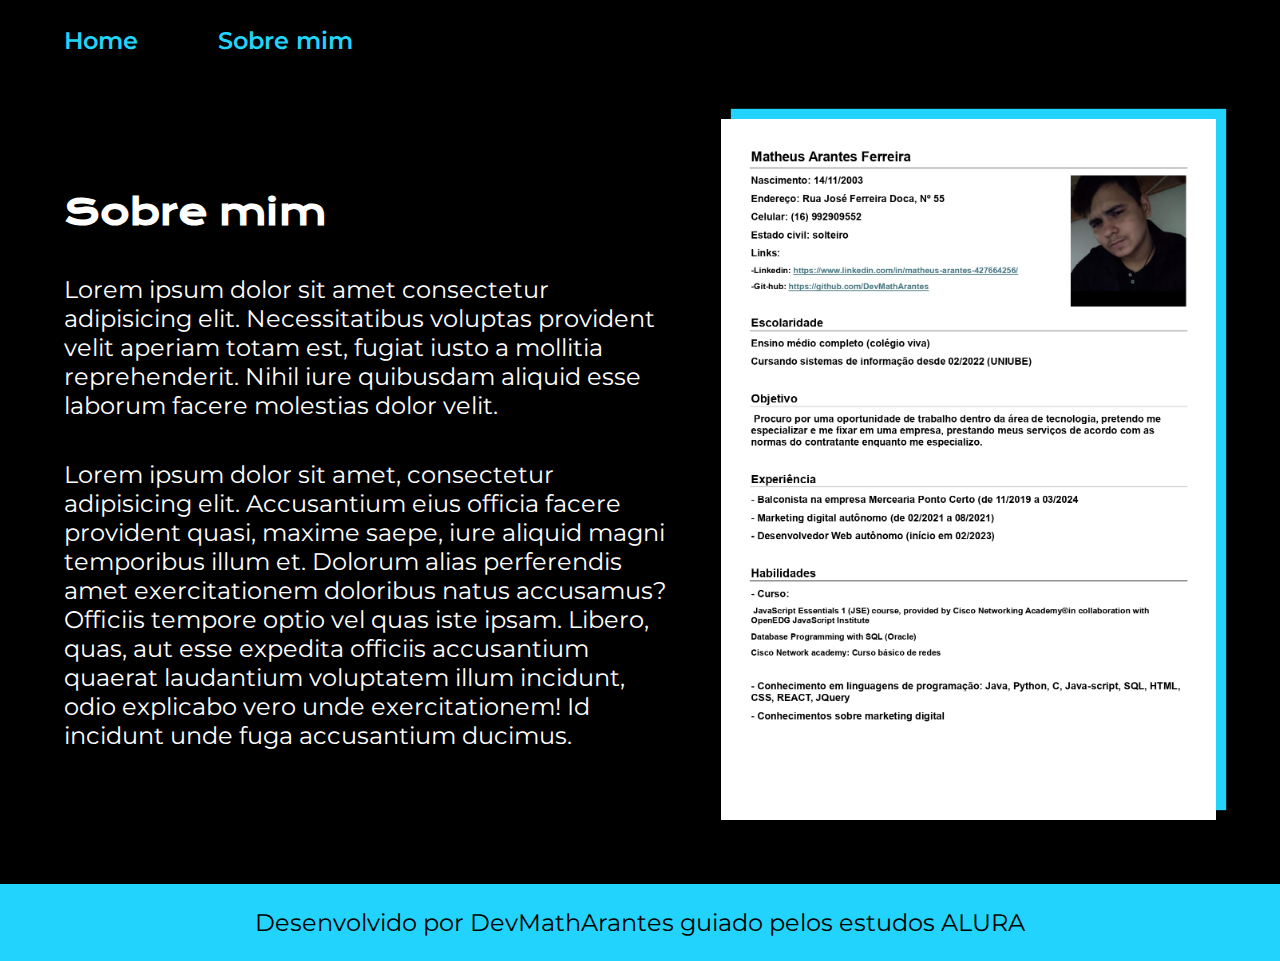
<file: about.html>
<!--
O comando x*y cria "y" tags "x"

Se segurar o comando ALT e clicar em quantos pontos desejar, o que você digitar irá aparecer em todos os pontos 
selecionados

-->
<!DOCTYPE html>
<html lang="pt-br">
<head>
    <meta charset="UTF-8">
    <meta http-equiv="X-UA-Compatible" content="IE=edge">
    <meta name="viewport" content="width=device-width, initial-scale=1.0">
    <title>CursoHTML</title>
    <link rel="stylesheet" href="Styles/style.css">
</head>
<body>
    <header class="cabecalho">
        <nav class="cabecalhoMenu">
            <a class="cabecalhoMenuLink" href="index.html">Home</a>
            <a class="cabecalhoMenuLink" href="about.html">Sobre mim</a>
        </nav>
    </header>
    <main class="principal">
        <section class="principalConteudo">
           <h1 class="apresentaçaoConteudoTitulo">Sobre mim</h1>
           <p class="apresentaçaoConteudoParagrafo">
                Lorem ipsum dolor sit amet consectetur adipisicing elit. Necessitatibus voluptas provident velit
                aperiam totam est, fugiat iusto a mollitia reprehenderit. Nihil iure quibusdam aliquid esse laborum
                facere molestias dolor velit.
            </p>
            <p class="apresentaçaoConteudoParagrafo">
                Lorem ipsum dolor sit amet, consectetur adipisicing elit. Accusantium eius officia facere provident quasi, 
                maxime saepe, iure aliquid magni temporibus illum et. Dolorum alias perferendis amet exercitationem 
                doloribus natus accusamus?
                Officiis tempore optio vel quas iste ipsam. Libero, quas, aut esse expedita officiis accusantium quaerat
                laudantium voluptatem illum incidunt, odio explicabo vero unde exercitationem! Id incidunt unde fuga
                accusantium ducimus.
            </p>
        </section>
        <img src="Assets/curriculoExemploImg.jpg" alt="imagem de teste 2">
    </main>
    <footer class="rodape">
        <p>Desenvolvido por DevMathArantes guiado pelos estudos ALURA</p>
    </footer>
</body>
</html>
</file>
<file: Styles/style.css>
/*
- O comando CTRL + K + C comenta o código selecionado

Links para tipos de border
https://www.w3schools.com/css/css_border.asp
https://www.alura.com.br/artigos/css-border-estilizando-bordas-elementos-css?_gl=1*16rrbm1*_ga*MTc2NjQ3MDQ4NS4xNzE2MjE1MTU2*_ga_1EPWSW3PCS*MTcxNzc3NjMzMC4zNC4xLjE3MTc3NzgxNDYuMC4wLjA.
https://cursos.alura.com.br/extra/alura-mais/css-border-estilizando-com-bordas-seus-elementos-css-c1486

Link com detalhes do padding
https://www.w3schools.com/cssref/pr_padding.php

Link sobre o :hover
https://www.w3schools.com/cssref/sel_hover.php

Link para tags semânticas
https://developer.mozilla.org/pt-BR/docs/Glossary/Semantics

Link sobre as variáveis css
https://developer.mozilla.org/pt-BR/docs/Web/CSS/Using_CSS_custom_properties
https://cursos.alura.com.br/extra/alura-mais/como-as-variaveis-css-transformam-meu-projeto--c1485

Novos atributos

Engrossar fonte (de 0 a 999)
font-weight:...;

Efeitos para quando o mouse passar em cima do elemento x
x:hover{...}

Efeitos para quando o mouse passar por um elemento x em y
x:hover y{...}

Váriavel global
:root{...}
Elas devem ser criadas com um "--" no início ("--variavel: valor;")

Chamando uma variável x dentro de um atributo y
y: var(x);


*/
@import url('https://fonts.googleapis.com/css2?family=Krona+One&display=swap');
@import url('https://fonts.googleapis.com/css2?family=Montserrat&display=swap');
:root{
    --Ciano: #22D4FD;
    --CorFundo: black;
    --Branco: white;
    --cor-hover: #272727;
    --fontKrona: "Krona One", sans-serif;
    --fontMontserrat: "Montserrat", sans-serif;
}
*{
    box-sizing: border-box;
    margin: 0;
    padding: 0;
}
body{
    color: var(--Branco);
    background-color: var(--CorFundo);
}
body main img{
    width: 43%;
    box-shadow: 10px -10px 1px var(--Ciano);
}
.destaqueTitulo{
    color: var(--Ciano);
}
.destaque{
    color: var(--Ciano);
    font-size: 20px;
    font-size: 24px;
}
.principal{
    display: flex;
    align-items: center;
    justify-content: space-between;
    padding: 5%;
}
.principalConteudo{
    width: 615px;
    display: flex;
    flex-direction: column;
    gap: 40px;
}
.apresentaçaoConteudoTitulo{
    font-size: 36px;
    font-family: var(--fontKrona);
}
.apresentaçaoConteudoParagrafo{
    font-size: 24px;
    font-family: var(--fontMontserrat);
}
.apresentaçaoLinks{
    display: flex;
    justify-content: space-between;
    flex-direction: column;
    align-items: center;
    gap: 32px;
}
.apresentaçaoLinksSubtitulo{
    font-family: var(--fontKrona);
    font-weight: 400;
    font-size: 24px;
}
.apresentaçaoLinksLink{
    width: 378px;
    text-align: center;
    border-radius: 8px;
    font-size: 24px;
    padding: 21.5px 0px;
    text-decoration: none;
    color: var(--Branco);
    border: 2px solid var(--Ciano);
    font-family: var(--fontKrona);
    font-weight: 600;
    display: flex;
    justify-content: center;
    gap: 16px;
}
.apresentaçaoLinksLink img{
   width: 30px;
   box-shadow: none;
}
.apresentaçaoLinksLink:hover{
    background-color: var(--cor-hover)
}
.rodape{
    color: var(--CorFundo);
    background-color: var(--Ciano);
    padding: 24px;
    text-align: center;
    font-family: var(--fontMontserrat);
    font-size: 24px;
    font-weight: 400;
}
.cabecalhoMenuLink{
    font-family: var(--fontMontserrat);
    font-size: 24px;
    font-weight: 600;
    color: var(--Ciano);
    text-decoration: none;
}
.cabecalho{
    padding: 2% 0% 0% 5%;
}
.cabecalhoMenu{
    display: flex;
    gap: 80px;
}
</file>
